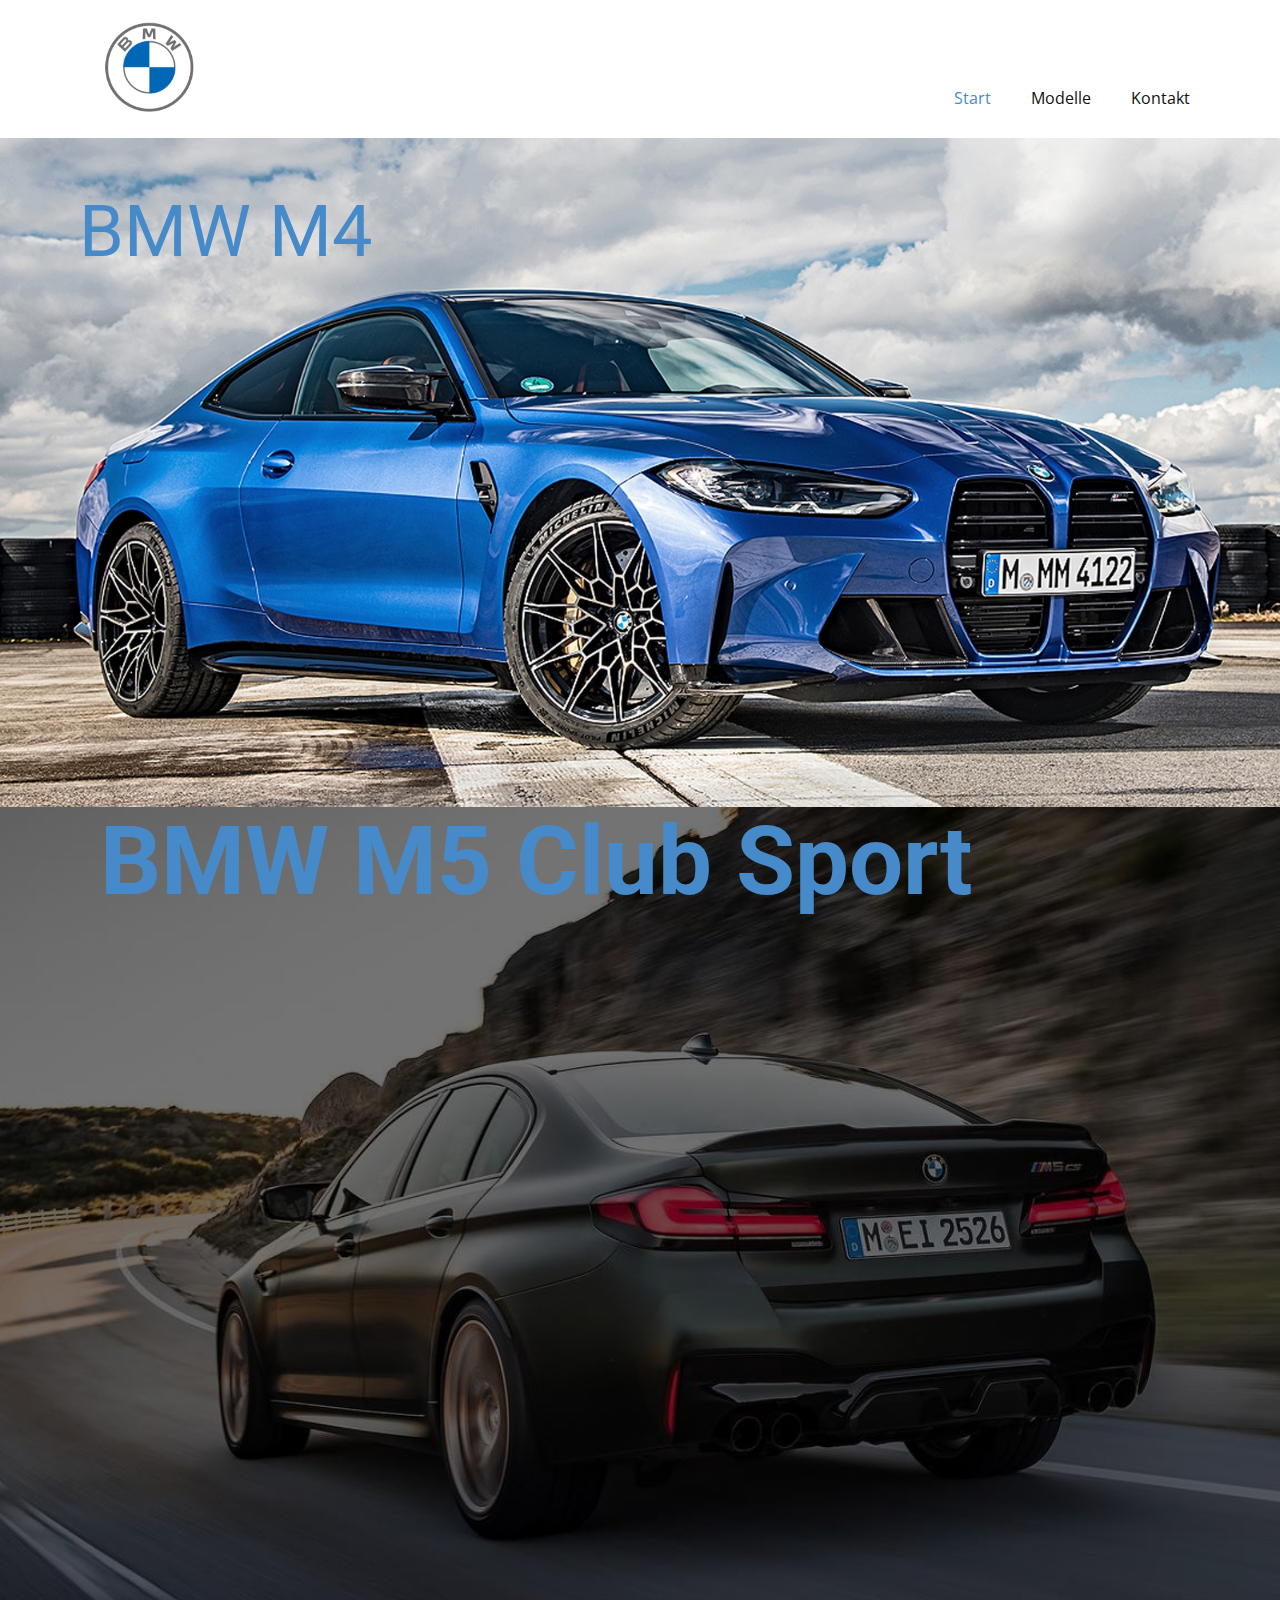
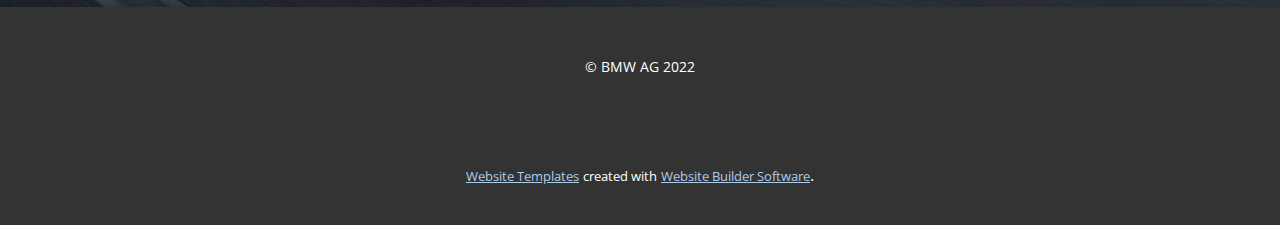
<file: BMW[Website]/index.html>
<!DOCTYPE html>
<html style="font-size: 16px;">
  <head>
    <meta name="viewport" content="width=device-width, initial-scale=1.0">
    <meta charset="utf-8">
    <meta name="keywords" content="Orbit-V, FiveM">
    <meta name="description" content="">
    <meta name="page_type" content="np-template-header-footer-from-plugin">
    <title>Start</title>
    <link rel="stylesheet" href="BMW.css" media="screen">
<link rel="stylesheet" href="Start.css" media="screen">
    <script class="u-script" type="text/javascript" src="jquery.js" defer=""></script>
    <script class="u-script" type="text/javascript" src="BMW.js" defer=""></script>
    <meta name="generator" content="Nicepage 4.3.0, nicepage.com">
    <link id="u-theme-google-font" rel="stylesheet" href="https://fonts.googleapis.com/css?family=Roboto:100,100i,300,300i,400,400i,500,500i,700,700i,900,900i|Open+Sans:300,300i,400,400i,600,600i,700,700i,800,800i">
    
    
    
    <script type="application/ld+json">{
		"@context": "http://schema.org",
		"@type": "Organization",
		"name": "",
		"logo": "images/BMW-Logo.png"
}</script>
    <meta name="theme-color" content="#478ac9">
    <meta property="og:title" content="Start">
    <meta property="og:type" content="website">
  </head>
  <body data-home-page="Start.html" data-home-page-title="Start" class="u-body"><header class="u-clearfix u-header u-header" id="sec-a924"><div class="u-clearfix u-sheet u-valign-middle u-sheet-1">
        <a href="https://www.bmw.de/" class="u-image u-logo u-image-1" title="BMW" data-image-width="3840" data-image-height="2160" target="_blank">
          <img src="images/BMW-Logo.png" class="u-logo-image u-logo-image-1">
        </a>
        <nav class="u-menu u-menu-dropdown u-offcanvas u-menu-1">
          <div class="menu-collapse" style="font-size: 1rem; letter-spacing: 0px;">
            <a class="u-button-style u-custom-left-right-menu-spacing u-custom-padding-bottom u-custom-top-bottom-menu-spacing u-nav-link u-text-active-palette-1-base u-text-hover-palette-2-base" href="#">
              <svg class="u-svg-link" viewBox="0 0 24 24"><use xmlns:xlink="http://www.w3.org/1999/xlink" xlink:href="#menu-hamburger"></use></svg>
              <svg class="u-svg-content" version="1.1" id="menu-hamburger" viewBox="0 0 16 16" x="0px" y="0px" xmlns:xlink="http://www.w3.org/1999/xlink" xmlns="http://www.w3.org/2000/svg"><g><rect y="1" width="16" height="2"></rect><rect y="7" width="16" height="2"></rect><rect y="13" width="16" height="2"></rect>
</g></svg>
            </a>
          </div>
          <div class="u-custom-menu u-nav-container">
            <ul class="u-nav u-unstyled u-nav-1"><li class="u-nav-item"><a class="u-button-style u-nav-link u-text-active-palette-1-base u-text-hover-palette-2-base" href="Start.html" style="padding: 10px 20px;">Start</a>
</li><li class="u-nav-item"><a class="u-button-style u-nav-link u-text-active-palette-1-base u-text-hover-palette-2-base" href="Modelle.html" style="padding: 10px 20px;">Modelle</a>
</li><li class="u-nav-item"><a class="u-button-style u-nav-link u-text-active-palette-1-base u-text-hover-palette-2-base" href="Kontakt.html" target="_blank" style="padding: 10px 20px;">Kontakt</a>
</li></ul>
          </div>
          <div class="u-custom-menu u-nav-container-collapse">
            <div class="u-black u-container-style u-inner-container-layout u-opacity u-opacity-95 u-sidenav">
              <div class="u-inner-container-layout u-sidenav-overflow">
                <div class="u-menu-close"></div>
                <ul class="u-align-center u-nav u-popupmenu-items u-unstyled u-nav-2"><li class="u-nav-item"><a class="u-button-style u-nav-link" href="Start.html" style="padding: 10px 20px;">Start</a>
</li><li class="u-nav-item"><a class="u-button-style u-nav-link" href="Modelle.html" style="padding: 10px 20px;">Modelle</a>
</li><li class="u-nav-item"><a class="u-button-style u-nav-link" href="Kontakt.html" target="_blank" style="padding: 10px 20px;">Kontakt</a>
</li></ul>
              </div>
            </div>
            <div class="u-black u-menu-overlay u-opacity u-opacity-70"></div>
          </div>
        </nav>
      </div></header>
    <section class="u-align-center u-clearfix u-image u-section-1" id="carousel_a039" data-image-width="1600" data-image-height="1201">
      <div class="u-clearfix u-sheet u-sheet-1">
        <h1 class="u-text u-title u-text-1">
          <a class="u-active-none u-border-none u-btn u-button-link u-button-style u-hover-none u-none u-text-palette-1-base u-btn-1" href="https://configure.bmw.de/de_DE/configure/G82/81AP/FKGNL" target="_blank">BMW M4</a>
        </h1>
      </div>
    </section>
    <section class="u-align-center u-clearfix u-image u-shading u-section-2" src="" data-image-width="1280" data-image-height="720" id="sec-5bc3">
      <div class="u-clearfix u-sheet u-sheet-1">
        <h1 class="u-text u-text-default u-title u-text-1">
          <a class="u-active-none u-border-none u-btn u-button-style u-hover-white u-none u-text-hover-palette-4-dark-1 u-text-palette-1-base u-btn-1" href="https://configure.bmw.de/de_DE/configure/F90/11BK/FHRAT" target="_blank">BMW M5 Club Sport</a>
        </h1>
      </div>
    </section>
    
    
    <footer class="u-align-center u-clearfix u-footer u-grey-80 u-footer" id="sec-5e14"><div class="u-clearfix u-sheet u-sheet-1">
        <p class="u-small-text u-text u-text-variant u-text-1"> © BMW AG 2022</p>
      </div></footer>
    <section class="u-backlink u-clearfix u-grey-80">
      <a class="u-link" href="https://nicepage.com/website-templates" target="_blank">
        <span>Website Templates</span>
      </a>
      <p class="u-text">
        <span>created with</span>
      </p>
      <a class="u-link" href="" target="_blank">
        <span>Website Builder Software</span>
      </a>. 
    </section>
  </body>
</html>
</file>
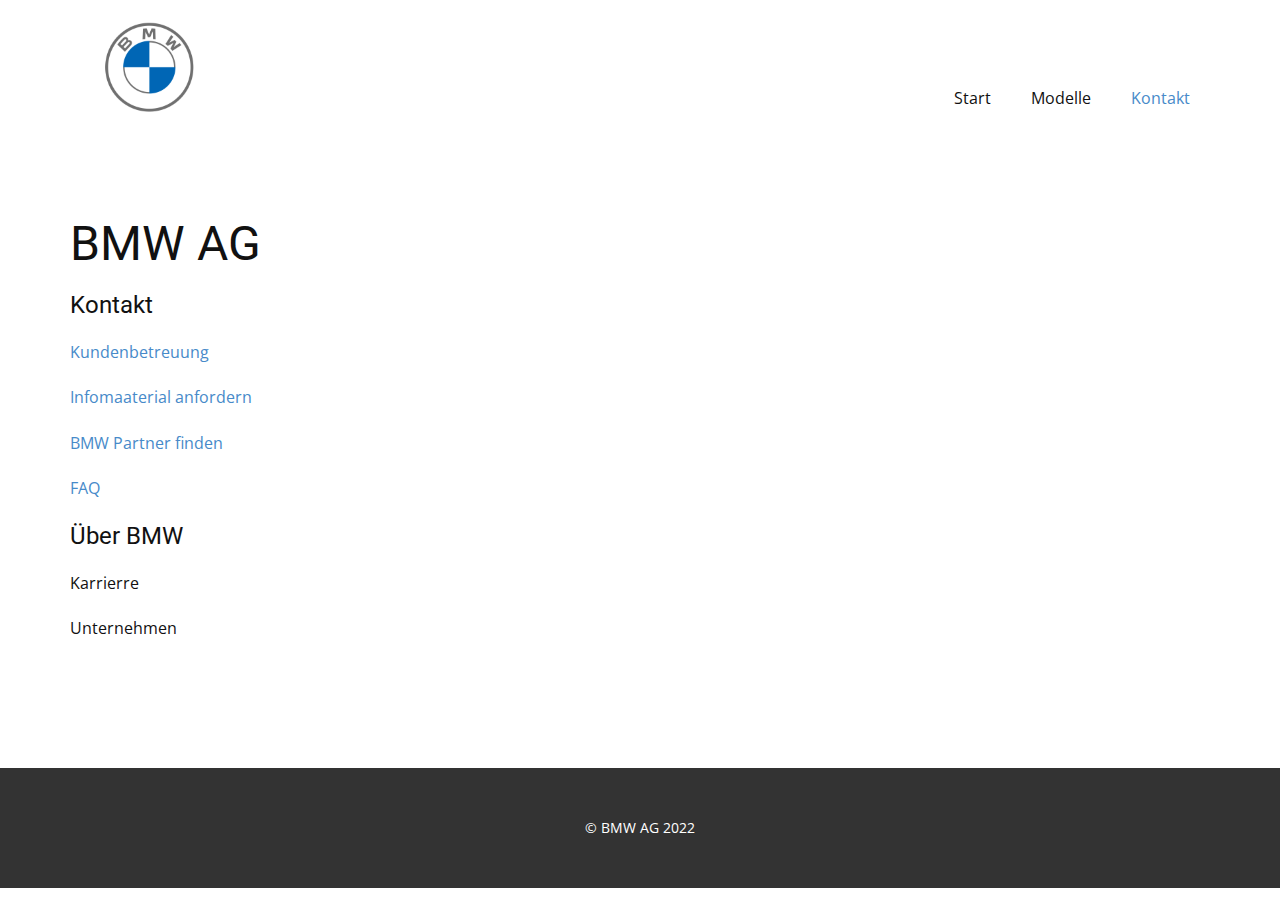
<file: BMW[Website]/Kontakt.html>
<!DOCTYPE html>
<html style="font-size: 16px;">
  <head>
    <meta name="viewport" content="width=device-width, initial-scale=1.0">
    <meta charset="utf-8">
    <meta name="keywords" content="Impressum">
    <meta name="description" content="">
    <meta name="page_type" content="np-template-header-footer-from-plugin">
    <title>Kontakt</title>
    <link rel="stylesheet" href="BMW.css" media="screen">
<link rel="stylesheet" href="Kontakt.css" media="screen">
    <script class="u-script" type="text/javascript" src="jquery.js" defer=""></script>
    <script class="u-script" type="text/javascript" src="BMW.js" defer=""></script>
    <meta name="generator" content="Nicepage 4.3.0, nicepage.com">
    <link id="u-theme-google-font" rel="stylesheet" href="https://fonts.googleapis.com/css?family=Roboto:100,100i,300,300i,400,400i,500,500i,700,700i,900,900i|Open+Sans:300,300i,400,400i,600,600i,700,700i,800,800i">
    
    
    <script type="application/ld+json">{
		"@context": "http://schema.org",
		"@type": "Organization",
		"name": "",
		"logo": "images/BMW-Logo.png"
}</script>
    <meta name="theme-color" content="#478ac9">
    <meta property="og:title" content="Kontakt">
    <meta property="og:type" content="website">
  </head>
  <body class="u-body"><header class="u-clearfix u-header u-header" id="sec-a924"><div class="u-clearfix u-sheet u-valign-middle u-sheet-1">
        <a href="https://www.bmw.de/" class="u-image u-logo u-image-1" title="BMW" data-image-width="3840" data-image-height="2160" target="_blank">
          <img src="images/BMW-Logo.png" class="u-logo-image u-logo-image-1">
        </a>
        <nav class="u-menu u-menu-dropdown u-offcanvas u-menu-1">
          <div class="menu-collapse" style="font-size: 1rem; letter-spacing: 0px;">
            <a class="u-button-style u-custom-left-right-menu-spacing u-custom-padding-bottom u-custom-top-bottom-menu-spacing u-nav-link u-text-active-palette-1-base u-text-hover-palette-2-base" href="#">
              <svg class="u-svg-link" viewBox="0 0 24 24"><use xmlns:xlink="http://www.w3.org/1999/xlink" xlink:href="#menu-hamburger"></use></svg>
              <svg class="u-svg-content" version="1.1" id="menu-hamburger" viewBox="0 0 16 16" x="0px" y="0px" xmlns:xlink="http://www.w3.org/1999/xlink" xmlns="http://www.w3.org/2000/svg"><g><rect y="1" width="16" height="2"></rect><rect y="7" width="16" height="2"></rect><rect y="13" width="16" height="2"></rect>
</g></svg>
            </a>
          </div>
          <div class="u-custom-menu u-nav-container">
            <ul class="u-nav u-unstyled u-nav-1"><li class="u-nav-item"><a class="u-button-style u-nav-link u-text-active-palette-1-base u-text-hover-palette-2-base" href="Start.html" style="padding: 10px 20px;">Start</a>
</li><li class="u-nav-item"><a class="u-button-style u-nav-link u-text-active-palette-1-base u-text-hover-palette-2-base" href="Modelle.html" style="padding: 10px 20px;">Modelle</a>
</li><li class="u-nav-item"><a class="u-button-style u-nav-link u-text-active-palette-1-base u-text-hover-palette-2-base" href="Kontakt.html" target="_blank" style="padding: 10px 20px;">Kontakt</a>
</li></ul>
          </div>
          <div class="u-custom-menu u-nav-container-collapse">
            <div class="u-black u-container-style u-inner-container-layout u-opacity u-opacity-95 u-sidenav">
              <div class="u-inner-container-layout u-sidenav-overflow">
                <div class="u-menu-close"></div>
                <ul class="u-align-center u-nav u-popupmenu-items u-unstyled u-nav-2"><li class="u-nav-item"><a class="u-button-style u-nav-link" href="Start.html" style="padding: 10px 20px;">Start</a>
</li><li class="u-nav-item"><a class="u-button-style u-nav-link" href="Modelle.html" style="padding: 10px 20px;">Modelle</a>
</li><li class="u-nav-item"><a class="u-button-style u-nav-link" href="Kontakt.html" target="_blank" style="padding: 10px 20px;">Kontakt</a>
</li></ul>
              </div>
            </div>
            <div class="u-black u-menu-overlay u-opacity u-opacity-70"></div>
          </div>
        </nav>
      </div></header>
    <section class="u-align-left u-clearfix u-section-1" id="sec-6aa8">
      <div class="u-clearfix u-sheet u-valign-middle u-sheet-1">
        <div class="fr-view u-clearfix u-rich-text u-text u-text-1">
          <h1 style="text-align: left;">BMW AG</h1>
          <h4 style="text-align: left;">Kontakt</h4>
          <p>
            <a class="u-active-none u-border-none u-btn u-button-style u-hover-none u-none u-text-palette-1-base u-btn-1" href="https://www.bmw.de/de/footer/metanavigation/bmw-kontakt.html" rel="noopener noreferrer" target="_blank">Kundenbetreuung</a>
          </p>
          <p>
            <a class="u-active-none u-border-none u-btn u-button-style u-hover-none u-none u-text-palette-1-base u-btn-2" href="https://www.bmw.de/forms/infomaterial-bestellen/rfi-download.html" rel="noopener noreferrer" target="_blank">Infomaaterial anfordern&nbsp;</a>
          </p>
          <p>
            <a class="u-active-none u-border-none u-btn u-button-style u-hover-none u-none u-text-palette-1-base u-btn-3" href="https://www.bmw.de/de/fastlane/dealer-locator.html#/!#%2Fdlo%2FDE%2Fde%2FBMW_BMWM">BMW Partner finden</a>
          </p>
          <p>
            <a class="u-active-none u-border-none u-btn u-button-style u-hover-none u-none u-text-palette-1-base u-btn-4" href="https://faq.bmw.de/s/?language=de" rel="noopener noreferrer" target="_blank">FAQ</a>
          </p>
          <h4 style="text-align: left;">
            <span class="u-text-body-color">Über BMW</span>
          </h4>
          <p>
            <a href="https://www.bmw.de/de/topics/faszination-bmw/unternehmen/karriere.html" target="_blank" rel="noopener noreferrer"></a>
            <span class="u-text-body-color">
              <a href="https://www.bmw.de/de/topics/faszination-bmw/unternehmen/karriere.html" rel="noopener noreferrer" target="_blank">Karrierre</a>
            </span>
          </p>
          <p>
            <a href="https://www.bmw.de/de/topics/faszination-bmw/unternehmen/bmw-group.html" target="_blank" rel="noopener noreferrer"></a>
            <span class="u-text-body-color">
              <a href="https://www.bmw.de/de/topics/faszination-bmw/unternehmen/bmw-group.html" rel="noopener noreferrer" target="_blank">Unternehmen</a>
            </span>
          </p>
          <p style="text-align: left;">
            <br>
          </p>
        </div>
      </div>
    </section>
    
    
    <footer class="u-align-center u-clearfix u-footer u-grey-80 u-footer" id="sec-5e14"><div class="u-clearfix u-sheet u-sheet-1">
        <p class="u-small-text u-text u-text-variant u-text-1"> © BMW AG 2022</p>
      </div></footer>
 
    </section>
  </body>
</html>
</file>
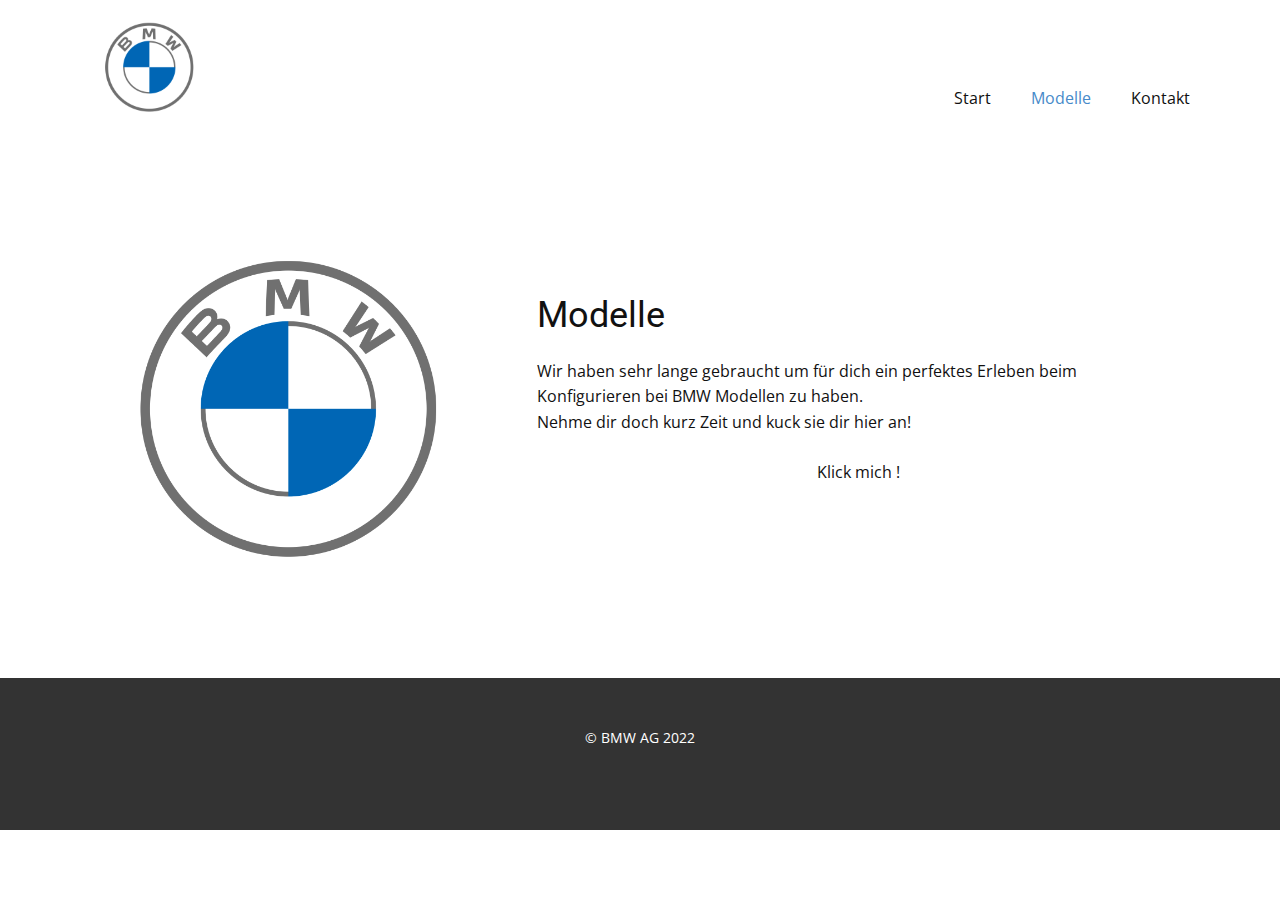
<file: BMW[Website]/Modelle.html>
<!DOCTYPE html>
<html style="font-size: 16px;">
  <head>
    <meta name="viewport" content="width=device-width, initial-scale=1.0">
    <meta charset="utf-8">
    <meta name="keywords" content="Informationen">
    <meta name="description" content="">
    <meta name="page_type" content="np-template-header-footer-from-plugin">
    <title>Modelle</title>
    <link rel="stylesheet" href="BMW.css" media="screen">
<link rel="stylesheet" href="Modelle.css" media="screen">
    <script class="u-script" type="text/javascript" src="jquery.js" defer=""></script>
    <script class="u-script" type="text/javascript" src="BMW.js" defer=""></script>
    <meta name="generator" content="Nicepage 4.3.0, nicepage.com">
    <link id="u-theme-google-font" rel="stylesheet" href="https://fonts.googleapis.com/css?family=Roboto:100,100i,300,300i,400,400i,500,500i,700,700i,900,900i|Open+Sans:300,300i,400,400i,600,600i,700,700i,800,800i">
    
    
    <script type="application/ld+json">{
		"@context": "http://schema.org",
		"@type": "Organization",
		"name": "",
		"logo": "images/BMW-Logo.png"
}</script>
    <meta name="theme-color" content="#478ac9">
    <meta property="og:title" content="Modelle">
    <meta property="og:type" content="website">
  </head>
  <body class="u-body"><header class="u-clearfix u-header u-header" id="sec-a924"><div class="u-clearfix u-sheet u-valign-middle u-sheet-1">
        <a href="https://www.bmw.de/" class="u-image u-logo u-image-1" title="BMW" data-image-width="3840" data-image-height="2160" target="_blank">
          <img src="images/BMW-Logo.png" class="u-logo-image u-logo-image-1">
        </a>
        <nav class="u-menu u-menu-dropdown u-offcanvas u-menu-1">
          <div class="menu-collapse" style="font-size: 1rem; letter-spacing: 0px;">
            <a class="u-button-style u-custom-left-right-menu-spacing u-custom-padding-bottom u-custom-top-bottom-menu-spacing u-nav-link u-text-active-palette-1-base u-text-hover-palette-2-base" href="#">
              <svg class="u-svg-link" viewBox="0 0 24 24"><use xmlns:xlink="http://www.w3.org/1999/xlink" xlink:href="#menu-hamburger"></use></svg>
              <svg class="u-svg-content" version="1.1" id="menu-hamburger" viewBox="0 0 16 16" x="0px" y="0px" xmlns:xlink="http://www.w3.org/1999/xlink" xmlns="http://www.w3.org/2000/svg"><g><rect y="1" width="16" height="2"></rect><rect y="7" width="16" height="2"></rect><rect y="13" width="16" height="2"></rect>
</g></svg>
            </a>
          </div>
          <div class="u-custom-menu u-nav-container">
            <ul class="u-nav u-unstyled u-nav-1"><li class="u-nav-item"><a class="u-button-style u-nav-link u-text-active-palette-1-base u-text-hover-palette-2-base" href="Start.html" style="padding: 10px 20px;">Start</a>
</li><li class="u-nav-item"><a class="u-button-style u-nav-link u-text-active-palette-1-base u-text-hover-palette-2-base" href="Modelle.html" style="padding: 10px 20px;">Modelle</a>
</li><li class="u-nav-item"><a class="u-button-style u-nav-link u-text-active-palette-1-base u-text-hover-palette-2-base" href="Kontakt.html" target="_blank" style="padding: 10px 20px;">Kontakt</a>
</li></ul>
          </div>
          <div class="u-custom-menu u-nav-container-collapse">
            <div class="u-black u-container-style u-inner-container-layout u-opacity u-opacity-95 u-sidenav">
              <div class="u-inner-container-layout u-sidenav-overflow">
                <div class="u-menu-close"></div>
                <ul class="u-align-center u-nav u-popupmenu-items u-unstyled u-nav-2"><li class="u-nav-item"><a class="u-button-style u-nav-link" href="Start.html" style="padding: 10px 20px;">Start</a>
</li><li class="u-nav-item"><a class="u-button-style u-nav-link" href="Modelle.html" style="padding: 10px 20px;">Modelle</a>
</li><li class="u-nav-item"><a class="u-button-style u-nav-link" href="Kontakt.html" target="_blank" style="padding: 10px 20px;">Kontakt</a>
</li></ul>
              </div>
            </div>
            <div class="u-black u-menu-overlay u-opacity u-opacity-70"></div>
          </div>
        </nav>
      </div></header>
    <section class="u-clearfix u-section-1" id="sec-a9d4">
      <div class="u-clearfix u-sheet u-sheet-1">
        <div class="u-clearfix u-expanded-width u-gutter-0 u-layout-wrap u-layout-wrap-1">
          <div class="u-layout">
            <div class="u-layout-row">
              <div class="u-align-center u-container-style u-layout-cell u-left-cell u-size-23 u-layout-cell-1">
                <div class="u-container-layout u-valign-middle u-container-layout-1">
                  <div alt="" class="u-image u-image-circle u-image-1" src="" data-image-width="3840" data-image-height="2160"></div>
                </div>
              </div>
              <div class="u-align-left u-container-style u-layout-cell u-right-cell u-size-37 u-layout-cell-2">
                <div class="u-container-layout u-valign-top-xs u-container-layout-2">
                  <h2 class="u-text u-text-default u-text-1">Modelle</h2>
                  <p class="u-text u-text-2">Wir haben sehr lange gebraucht um für dich ein perfektes Erleben beim Konfigurieren bei BMW Modellen zu haben.<br>Nehme dir doch kurz Zeit und kuck sie dir hier an!
                  </p>
                  <a href="https://configure.bmw.de/de_DE/configure" class="u-border-none u-btn u-button-style u-hover-black u-white u-btn-1" target="_blank">Klick mich !</a>
                </div>
              </div>
            </div>
          </div>
        </div>
      </div>
    </section>
    
    
    <footer class="u-align-center u-clearfix u-footer u-grey-80 u-footer" id="sec-5e14"><div class="u-clearfix u-sheet u-sheet-1">
        <p class="u-small-text u-text u-text-variant u-text-1"> © BMW AG 2022</p>
      </div></footer>
    <section class="u-backlink u-clearfix u-grey-80">

    </section>
  </body>
</html>
</file>
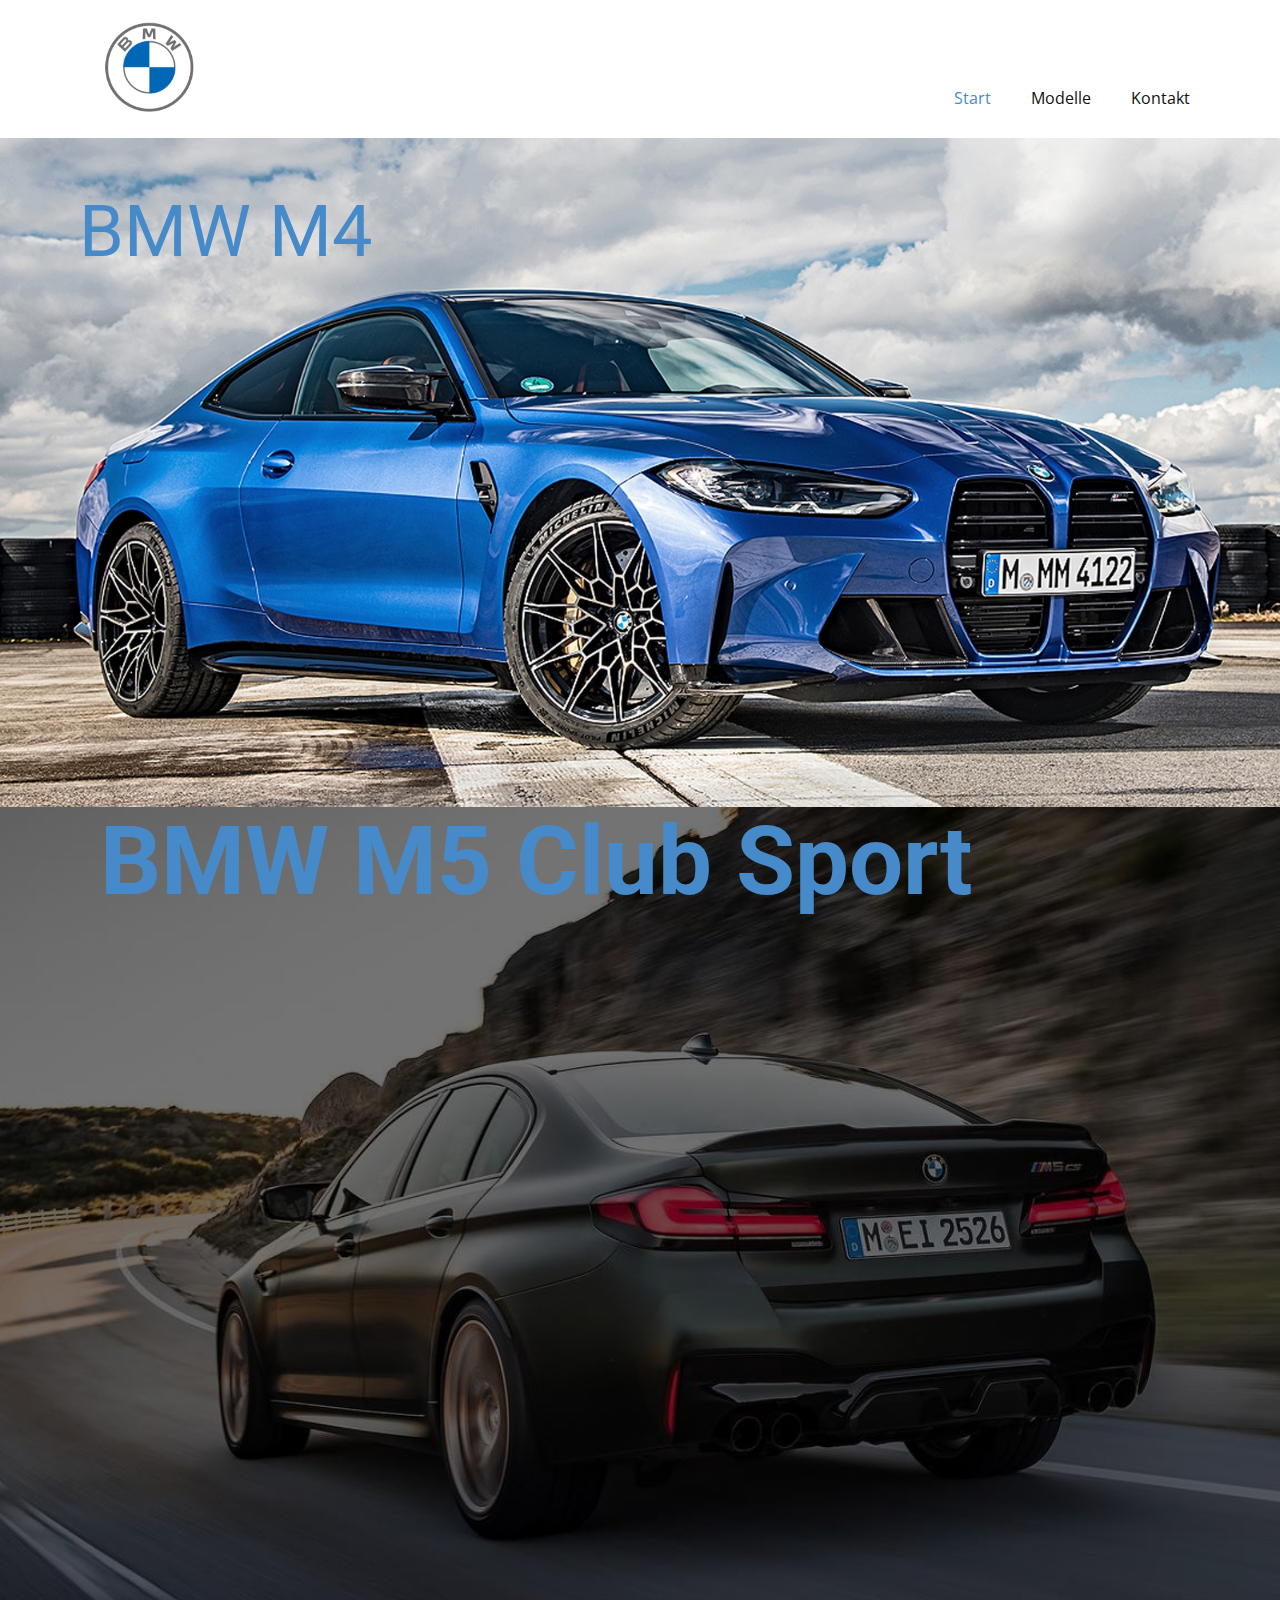
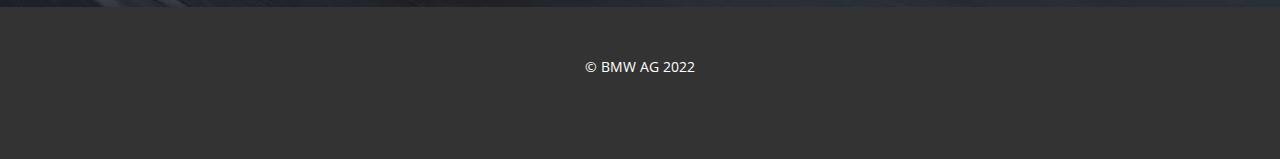
<file: BMW[Website]/Start.html>
<!DOCTYPE html>
<html style="font-size: 16px;">
  <head>
    <meta name="viewport" content="width=device-width, initial-scale=1.0">
    <meta charset="utf-8">
    <meta name="keywords" content="Orbit-V, FiveM">
    <meta name="description" content="">
    <meta name="page_type" content="np-template-header-footer-from-plugin">
    <title>Start</title>
    <link rel="stylesheet" href="BMW.css" media="screen">
<link rel="stylesheet" href="Start.css" media="screen">
    <script class="u-script" type="text/javascript" src="jquery.js" defer=""></script>
    <script class="u-script" type="text/javascript" src="BMW.js" defer=""></script>
    <meta name="generator" content="Nicepage 4.3.0, nicepage.com">
    <link id="u-theme-google-font" rel="stylesheet" href="https://fonts.googleapis.com/css?family=Roboto:100,100i,300,300i,400,400i,500,500i,700,700i,900,900i|Open+Sans:300,300i,400,400i,600,600i,700,700i,800,800i">
    
    
    
    <script type="application/ld+json">{
		"@context": "http://schema.org",
		"@type": "Organization",
		"name": "",
		"logo": "images/BMW-Logo.png"
}</script>
    <meta name="theme-color" content="#478ac9">
    <meta property="og:title" content="Start">
    <meta property="og:type" content="website">
  </head>
  <body class="u-body"><header class="u-clearfix u-header u-header" id="sec-a924"><div class="u-clearfix u-sheet u-valign-middle u-sheet-1">
        <a href="https://www.bmw.de/" class="u-image u-logo u-image-1" title="BMW" data-image-width="3840" data-image-height="2160" target="_blank">
          <img src="images/BMW-Logo.png" class="u-logo-image u-logo-image-1">
        </a>
        <nav class="u-menu u-menu-dropdown u-offcanvas u-menu-1">
          <div class="menu-collapse" style="font-size: 1rem; letter-spacing: 0px;">
            <a class="u-button-style u-custom-left-right-menu-spacing u-custom-padding-bottom u-custom-top-bottom-menu-spacing u-nav-link u-text-active-palette-1-base u-text-hover-palette-2-base" href="#">
              <svg class="u-svg-link" viewBox="0 0 24 24"><use xmlns:xlink="http://www.w3.org/1999/xlink" xlink:href="#menu-hamburger"></use></svg>
              <svg class="u-svg-content" version="1.1" id="menu-hamburger" viewBox="0 0 16 16" x="0px" y="0px" xmlns:xlink="http://www.w3.org/1999/xlink" xmlns="http://www.w3.org/2000/svg"><g><rect y="1" width="16" height="2"></rect><rect y="7" width="16" height="2"></rect><rect y="13" width="16" height="2"></rect>
</g></svg>
            </a>
          </div>
          <div class="u-custom-menu u-nav-container">
            <ul class="u-nav u-unstyled u-nav-1"><li class="u-nav-item"><a class="u-button-style u-nav-link u-text-active-palette-1-base u-text-hover-palette-2-base" href="Start.html" style="padding: 10px 20px;">Start</a>
</li><li class="u-nav-item"><a class="u-button-style u-nav-link u-text-active-palette-1-base u-text-hover-palette-2-base" href="Modelle.html" style="padding: 10px 20px;">Modelle</a>
</li><li class="u-nav-item"><a class="u-button-style u-nav-link u-text-active-palette-1-base u-text-hover-palette-2-base" href="Kontakt.html" target="_blank" style="padding: 10px 20px;">Kontakt</a>
</li></ul>
          </div>
          <div class="u-custom-menu u-nav-container-collapse">
            <div class="u-black u-container-style u-inner-container-layout u-opacity u-opacity-95 u-sidenav">
              <div class="u-inner-container-layout u-sidenav-overflow">
                <div class="u-menu-close"></div>
                <ul class="u-align-center u-nav u-popupmenu-items u-unstyled u-nav-2"><li class="u-nav-item"><a class="u-button-style u-nav-link" href="Start.html" style="padding: 10px 20px;">Start</a>
</li><li class="u-nav-item"><a class="u-button-style u-nav-link" href="Modelle.html" style="padding: 10px 20px;">Modelle</a>
</li><li class="u-nav-item"><a class="u-button-style u-nav-link" href="Kontakt.html" target="_blank" style="padding: 10px 20px;">Kontakt</a>
</li></ul>
              </div>
            </div>
            <div class="u-black u-menu-overlay u-opacity u-opacity-70"></div>
          </div>
        </nav>
      </div></header>
    <section class="u-align-center u-clearfix u-image u-section-1" id="carousel_a039" data-image-width="1600" data-image-height="1201">
      <div class="u-clearfix u-sheet u-sheet-1">
        <h1 class="u-text u-title u-text-1">
          <a class="u-active-none u-border-none u-btn u-button-link u-button-style u-hover-none u-none u-text-palette-1-base u-btn-1" href="https://configure.bmw.de/de_DE/configure/G82/81AP/FKGNL" target="_blank">BMW M4</a>
        </h1>
      </div>
    </section>
    <section class="u-align-center u-clearfix u-image u-shading u-section-2" src="" data-image-width="1280" data-image-height="720" id="sec-5bc3">
      <div class="u-clearfix u-sheet u-sheet-1">
        <h1 class="u-text u-text-default u-title u-text-1">
          <a class="u-active-none u-border-none u-btn u-button-style u-hover-white u-none u-text-hover-palette-4-dark-1 u-text-palette-1-base u-btn-1" href="https://configure.bmw.de/de_DE/configure/F90/11BK/FHRAT" target="_blank">BMW M5 Club Sport</a>
        </h1>
      </div>
    </section>
    
    
    <footer class="u-align-center u-clearfix u-footer u-grey-80 u-footer" id="sec-5e14"><div class="u-clearfix u-sheet u-sheet-1">
        <p class="u-small-text u-text u-text-variant u-text-1"> © BMW AG 2022</p>
      </div></footer>
    <section class="u-backlink u-clearfix u-grey-80">

    </section>
  </body>
</html>
</file>
